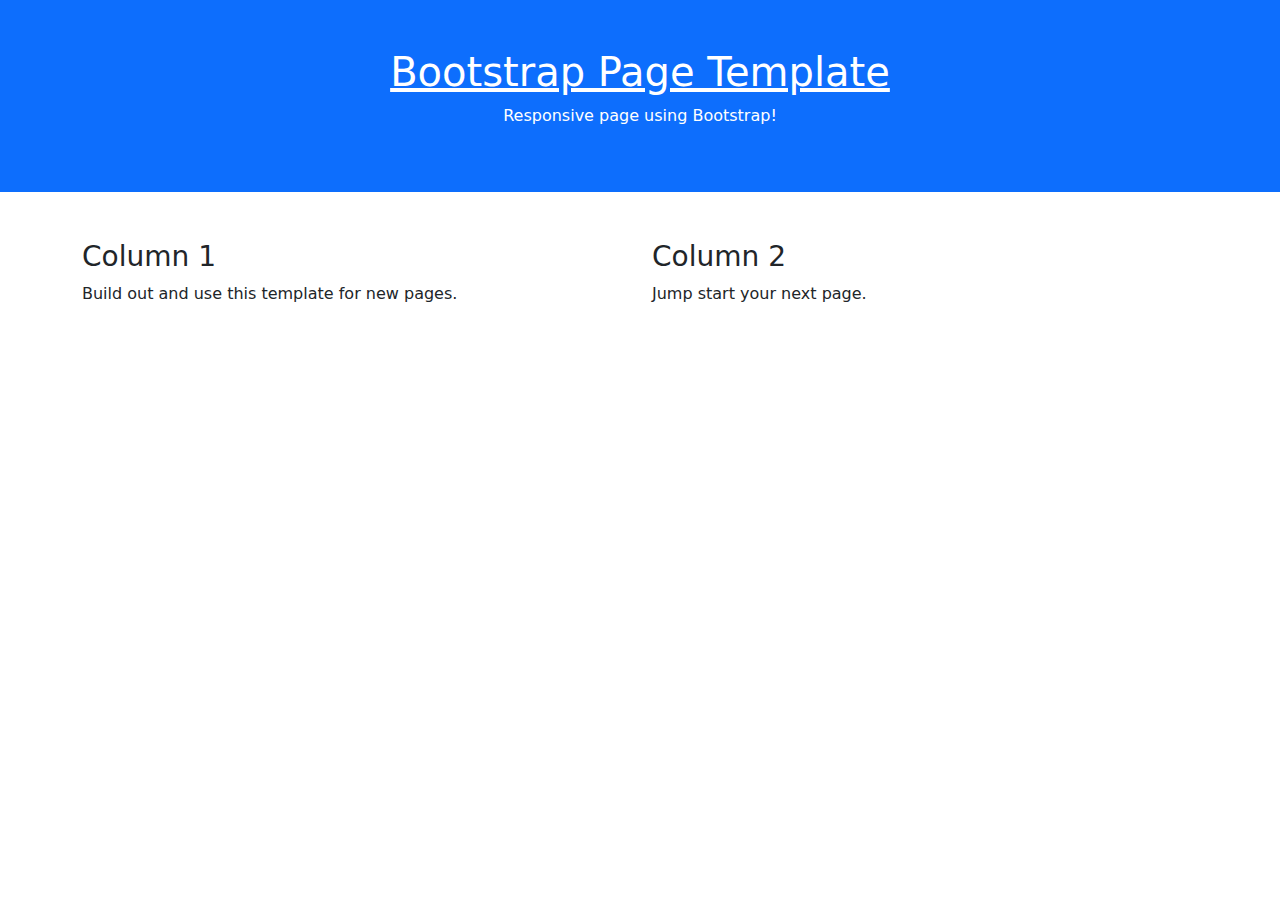
<file: bootstrap.demo.html>
<!DOCTYPE html>
<html lang="en">

<head>
    <title>Bootstrap Page Template</title>
    <meta charset="utf-8">
    <meta name="viewport" content="width=device-width, initial-scale=1">
    <link href="https://cdn.jsdelivr.net/npm/bootstrap@5.1.1/dist/css/bootstrap.min.css" rel="stylesheet">
    <script src="https://cdn.jsdelivr.net/npm/bootstrap@5.1.1/dist/js/bootstrap.bundle.min.js"></script>
</head>

<body>

    <div class="container-fluid p-5 bg-primary text-white text-center">
        <a href="index.html" class="text-white">
            <h1> Bootstrap Page Template</h1>
        </a>
        <p>Responsive page using Bootstrap! </p>
    </div>

    <div class="container mt-5">
        <div class="row">

            <div class="col-sm">
                <h3>Column 1</h3>
                <p>Build out and use this template for new pages.</p>
            </div>
            <div class="col-sm">
                <h3>Column 2</h3>
                <p>Jump start your next page.</p>
            </div>

        </div>
    </div>

</body>

</html>
</file>
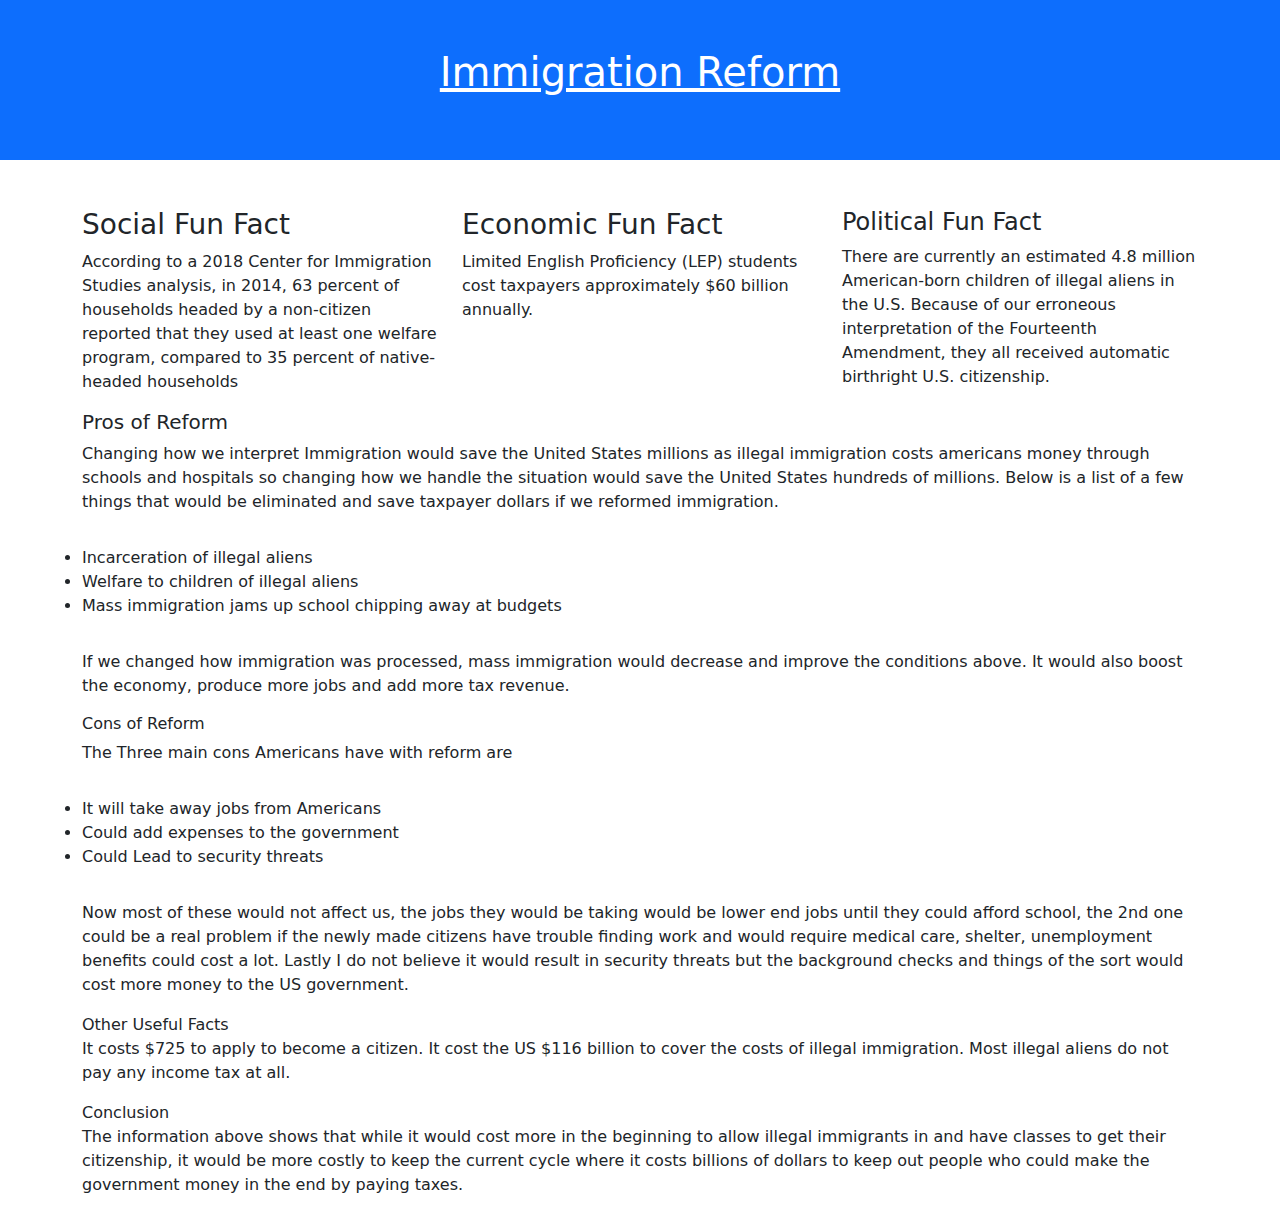
<file: bacs200/blog.html>
<!DOCTYPE html>
    <html lang="en">
    
    <head>
        <title>Immigration Reform</title>
        <meta charset="utf-8">
        <meta name="viewport" content="width=device-width, initial-scale=1">
        <link href="https://cdn.jsdelivr.net/npm/bootstrap@5.1.1/dist/css/bootstrap.min.css" rel="stylesheet">
        <script src="https://cdn.jsdelivr.net/npm/bootstrap@5.1.1/dist/js/bootstrap.bundle.min.js"></script>
    </head>
    
    <body>
    
        <div class="container-fluid p-5 bg-primary text-white text-center">
            <a href="index.html" class="text-white">
                <h1>Immigration Reform</h1>
            </a>
            <p> </p>
        </div>
    
        <div class="container mt-5">
            <div class="row">
    
                <div class="col-sm">
                    <h3>Social Fun Fact</h3>
                    <p>According to a 2018 Center for Immigration Studies analysis, in 2014, 63 percent of households headed by a non-citizen reported that they used at least one welfare program, compared to 35 percent of native-headed households</p>
                </div>
                <div class="col-sm">
                    <h3>Economic Fun Fact</h3>
                    <p>Limited English Proficiency (LEP) students cost taxpayers approximately $60 billion annually.</p>
                </div>
                <div class="col-sm">
                    <h4>Political Fun Fact</h4>
                    <p>There are currently an estimated 4.8 million American-born children of illegal aliens in the U.S. Because of our erroneous interpretation of the Fourteenth Amendment, they all received automatic birthright U.S. citizenship.</p>
                </div>
                <h5>Pros of Reform</h5>
                <p>Changing how we interpret Immigration would save the United States millions as illegal immigration costs americans money through schools and hospitals so changing how we handle the situation would save the United States hundreds of millions. Below is a list of a few things that would be eliminated and save taxpayer dollars if we reformed immigration.</p>
                <p style="margin-right:40px">
                <ul type="disc">
                    <li>Incarceration of illegal aliens</li>
                    <li>Welfare to children of illegal aliens</li>
                    <li>Mass immigration jams up school chipping away at budgets</li>
                </ul>
                </p>
                <p>If we changed how immigration was processed, mass immigration would decrease and improve the conditions above. It would also boost the economy, produce more jobs and add more tax revenue.</p>
                <h6>Cons of Reform</h6>
                <p>The Three main cons Americans have with reform are</p>
                <p style="margin-right:40px">
                    <ul type="disc">
                        <li>It will take away jobs from Americans</li>
                        <li>Could add expenses to the government</li>
                        <li>Could Lead to security threats</li>
                    </ul>
                    </p>
                    <p>Now most of these would not affect us, the jobs they would be taking would be lower end jobs until they could afford school, the 2nd one could be a real problem if the newly made citizens have trouble finding work and would require medical care, shelter, unemployment benefits could cost a lot. Lastly I do not believe it would result in security threats but the background checks and things of the sort would cost more money to the US government.</p>
                <h7>Other Useful Facts</h7>
                <p>It costs $725 to apply to become a citizen. It cost the US $116 billion to cover the costs of illegal immigration. Most illegal aliens do not pay any income tax at all.</p>
            <h8>Conclusion</h8>
            <p>The information above shows that while it would cost more in the beginning to allow illegal immigrants in and have classes to get their citizenship, it would be more costly to keep the current cycle where it costs billions of dollars to keep out people who could make the government money in the end by paying taxes.</p>
    
            </div>
        </div>
    
    </body>
    
    </html>
</file>
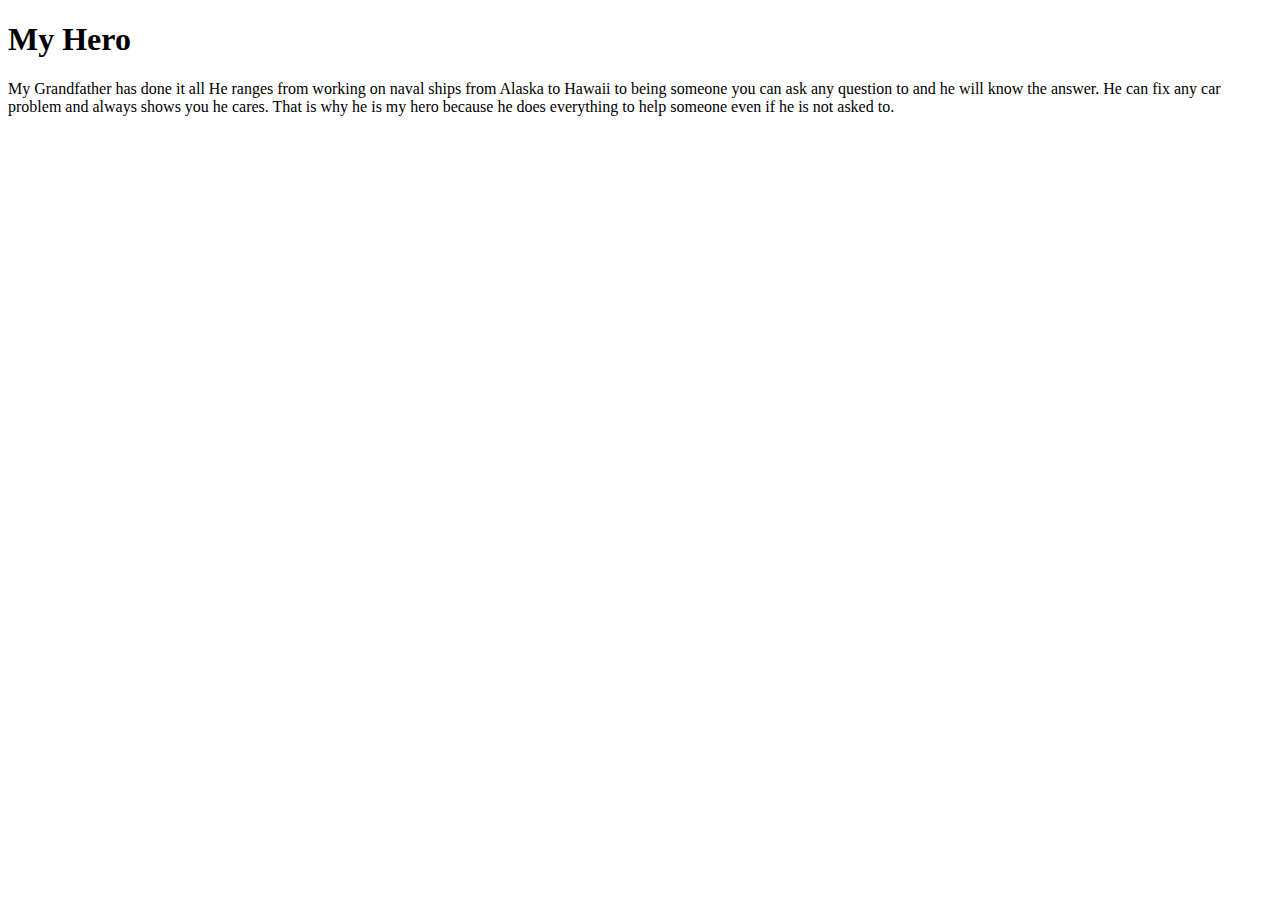
<file: bacs200/inspire.html>
<!DOCTYPE html>
<html lang="en">

<head>
    <meta charset="UTF-8">
    <meta http-equiv="X-UA-Compatible" content="IE=edge">
    <meta name="viewport" content="width=device-width, initial-scale=1.0">
    <title>Inspire Me</title>
</head>

<body>
    <h1>My Hero</h1>
    <p1>My Grandfather has done it all</p1>
    <p1>He ranges from working on naval ships from Alaska to Hawaii to being someone
         you can ask any question to and he will know the answer.</p1>
    <p1>He can fix any car problem and always shows you he cares.</p1>
    <p1>That is why he is my hero because he does everything to help someone
        even if he is not asked to. </p1>
</body>

</html>
</file>
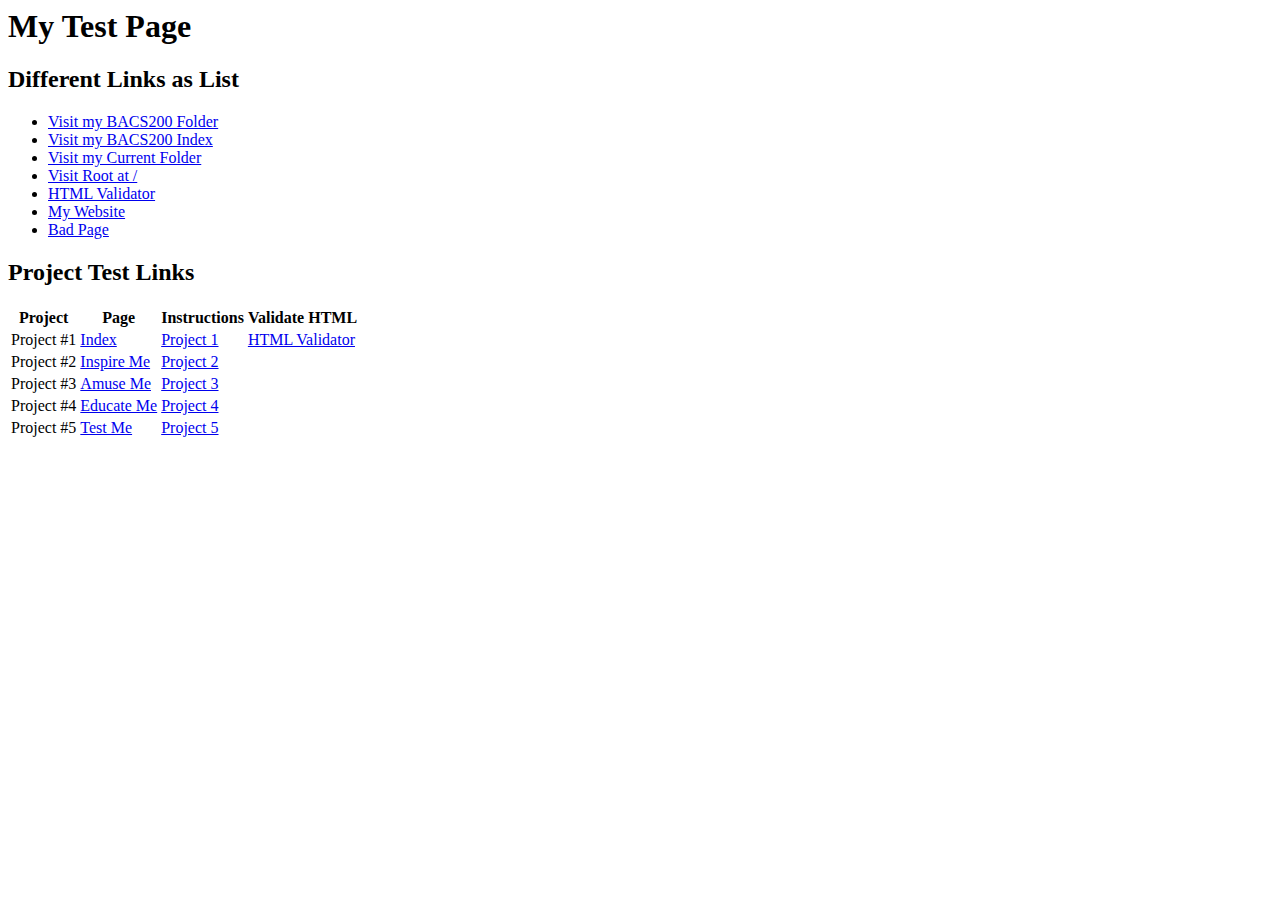
<file: bacs200/test.html>
<html lang="en">

<head>
    <meta charset="UTF-8">
    <meta http-equiv="X-UA-Compatible" content="IE=edge">
    <meta name="viewport" content="width=device-width, initial-scale=1.0">
    <title>My Test Page</title>
</head>

<body>
    <h1>My Test Page</h1>
    <h2>Different Links as List</h2>
    <ul>
        <li>
            <a href="/bacs200">Visit my BACS200 Folder</a>
        </li>
        <li>
            <a href="/bacs200/index.html">Visit my BACS200 Index</a>
        </li>
        <li>
            <a href=".">Visit my Current Folder</a>
        </li>
        <li>
            <a href="/">Visit Root at /</a>
        </li>
        <li>
            <a href="https://validator.w3.org">HTML Validator</a>
        </li>
        <li>
            <a href="https://andrew-hoagland.github.io/bacs200/index.html">My Website</a>
        </li>
        <li>
            <a href="https://validator.w3.org/nu/?doc=https%3A%2F%2Fandrew-hoagland.github.io%2Fbacs200%2Findex.html">Bad Page</a>

        </li>
    </ul>

    <h2>Project Test Links</h2>
    <table>
        <th>Project</th>
        <th>Page</th>
        <th>Instructions</th>
        <th>Validate HTML</th>
        <tr>
            <td>Project #1</td>
            <td><a href="index.html">Index</a></td>
            <td><a href="https://shrinking-world.com/course/bacs200/project/01" target="instruction">Project 1</a></td>
            <td>
                <a href="https://validator.w3.org/nu/?doc=https%3A%2F%2Fandrew-hoagland.github.io%2Fbacs200%2Findex.html">
                    HTML
                    Validator
                </a>
            </td>
        </tr>
        <tr>
            <td>Project #2</td>
            <td><a href="inspire.html">Inspire Me</a></td>
            <td><a href="https://shrinking-world.com/course/bacs200/project/02" target="instruction">Project 2</a></td>
        </tr>
        <tr>
            <td>Project #3</td>
            <td><a href="amuse.html">Amuse Me</a></td>
            <td><a href="https://shrinking-world.com/course/bacs200/project/03" target="instruction">Project 3</a></td>
        </tr>
        <tr>
            <td>Project #4</td>
            <td><a href="educate.html">Educate Me</a></td>
            <td><a href="https://shrinking-world.com/course/bacs200/project/04" target="instruction">Project 4</a></td>

        </tr>
        <tr>
            <td>Project #5</td>
            <td><a href="test.html">Test Me</a></td>
            <td><a href="https://shrinking-world.com/course/bacs200/project/05" target="instruction">Project 5</a></td>

        </tr>
    </table>


</body>

</html>
</file>
